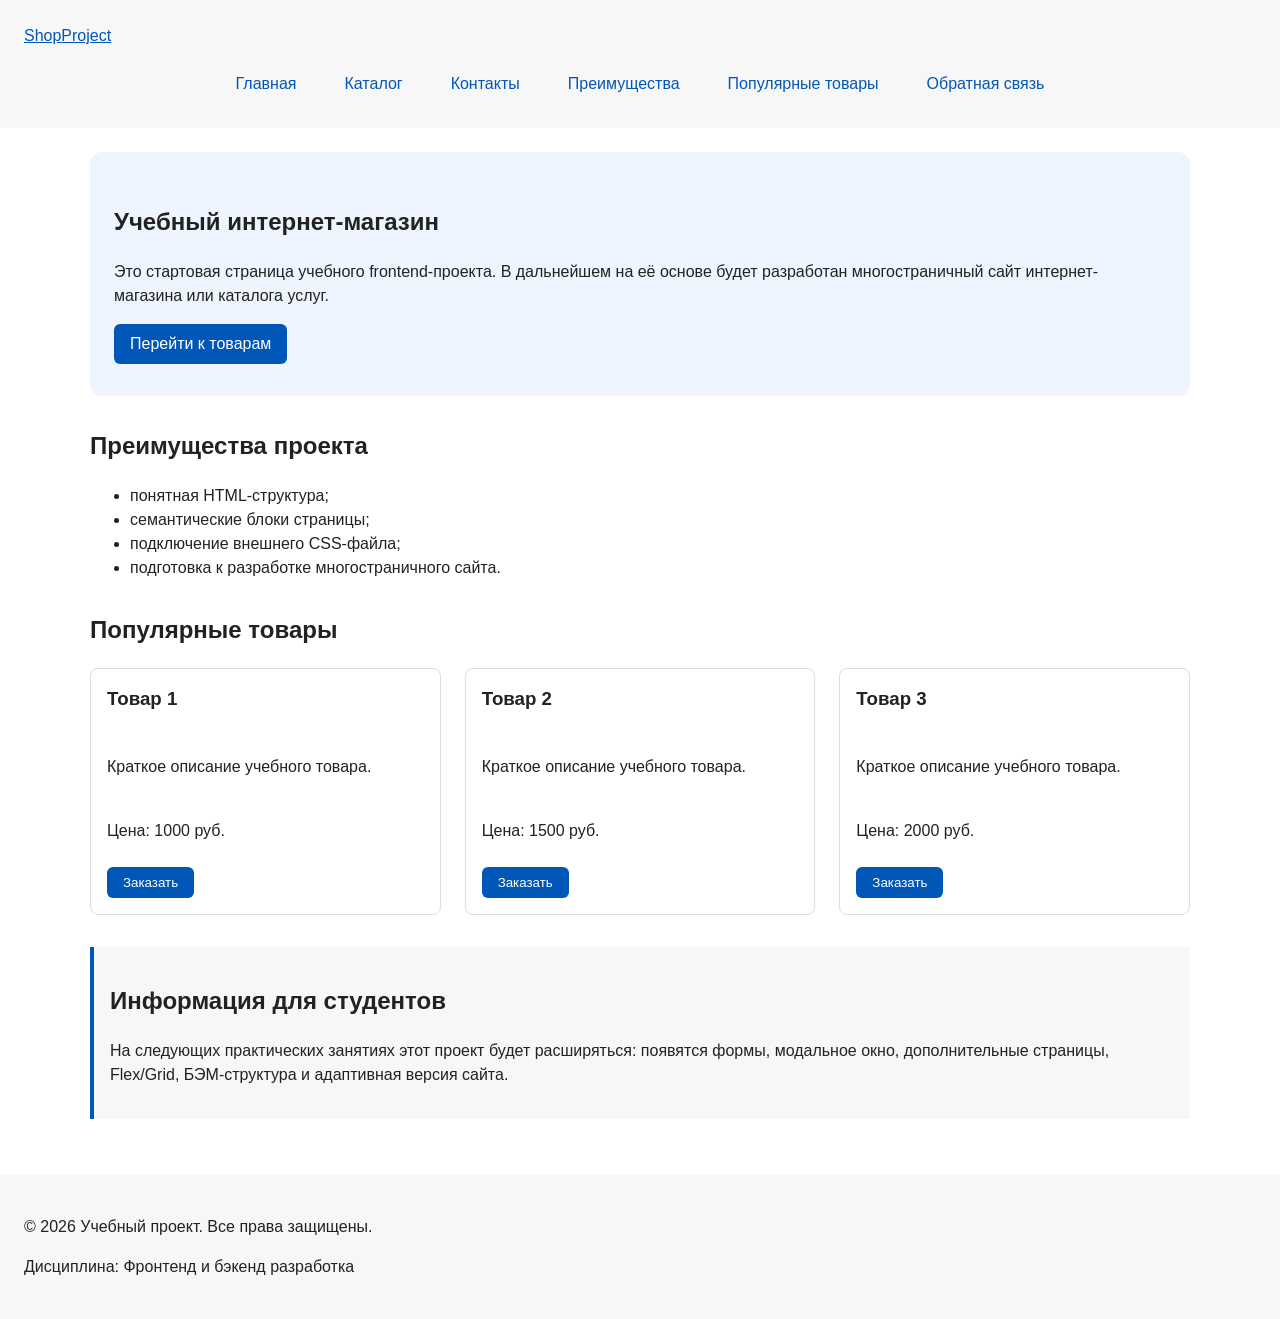
<file: index.html>
<!DOCTYPE html>
<html lang="ru">
<head>
  <meta charset="UTF-8">
  <meta name="viewport" content="width=device-width, initial-scale=1.0">
  <title>Учебный интернет-магазин</title>
  <link rel="stylesheet" href="css/style.css">
  <script src="js/main.js" defer></script>
</head>
<body>
  <header>
  <div class="site-header">
    <a class="site-logo" href="index.html">ShopProject</a>

    <nav class="site-nav" aria-label="Основная навигация">
  <ul class="site-nav__list">
    <li><a href="index.html">Главная</a></li>
    <li><a href="catalog.html">Каталог</a></li>
    <li><a href="contacts.html">Контакты</a></li>
    <li><a href="index.html#advantages">Преимущества</a></li>
    <li><a href="index.html#popular">Популярные товары</a></li>
    <li><a href="index.html#contacts">Обратная связь</a></li>
  </ul>
</nav>
  </div>
</header>
<main>
  <!-- Основное содержимое страницы -->
   <section class="hero">
  <h1>Учебный интернет-магазин</h1>
  <p>
    Это стартовая страница учебного frontend-проекта.
    В дальнейшем на её основе будет разработан многостраничный сайт
    интернет-магазина или каталога услуг.
  </p>
  <a class="button" href="#popular">Перейти к товарам</a>
</section>
<section class="section" id="advantages">
  <h2>Преимущества проекта</h2>

  <ul class="advantages-list">
    <li>понятная HTML-структура;</li>
    <li>семантические блоки страницы;</li>
    <li>подключение внешнего CSS-файла;</li>
    <li>подготовка к разработке многостраничного сайта.</li>
  </ul>
</section>
<section class="section" id="popular">
  <h2>Популярные товары</h2>

  <div class="products-grid">
    <article class="product-card">
      <h3>Товар 1</h3>
      <p>Краткое описание учебного товара.</p>
      <p>Цена: 1000 руб.</p>
      <button class="button product-card__button" type="button" data-product="Товар 1">
        Заказать
      </button>
    </article>

    <article class="product-card">
      <h3>Товар 2</h3>
      <p>Краткое описание учебного товара.</p>
      <p>Цена: 1500 руб.</p>
      <button class="button product-card__button" type="button" data-product="Товар 2">
        Заказать
      </button>
    </article>

    <article class="product-card">
      <h3>Товар 3</h3>
      <p>Краткое описание учебного товара.</p>
      <p>Цена: 2000 руб.</p>
      <button class="button product-card__button" type="button" data-product="Товар 3">
        Заказать
      </button>
    </article>
  </div>
</section>

<aside class="aside-info">
  <h2>Информация для студентов</h2>
  <p>
    На следующих практических занятиях этот проект будет расширяться:
    появятся формы, модальное окно, дополнительные страницы, Flex/Grid,
    БЭМ-структура и адаптивная версия сайта.
  </p>
</aside>
</main>


  <footer id="contacts">
    <p>&copy; 2026 Учебный проект. Все права защищены.</p>
    <p>Дисциплина: Фронтенд и бэкенд разработка</p>
  </footer>
  <dialog class="order-dialog" id="order-dialog" aria-labelledby="order-dialog-title">
  <h2 id="order-dialog-title">Оформление заявки</h2>

  <form class="order-form" id="order-form" action="#" method="post" novalidate>
    <input id="selected-product" name="selected-product" type="hidden">

    <div class="form-field">
      <label for="order-name">Имя</label>
      <input
        id="order-name"
        name="name"
        type="text"
        placeholder="Введите ваше имя"
        minlength="2"
        autocomplete="given-name"
        required
      >
    </div>

    <div class="form-field">
      <label for="order-email">E-mail</label>
      <input
        id="order-email"
        name="email"
        type="email"
        placeholder="example@mail.ru"
        autocomplete="email"
        required
      >
    </div>

    <div class="form-field">
      <label for="order-phone">Телефон</label>
      <input
        id="order-phone"
        name="phone"
        type="tel"
        inputmode="tel"
        placeholder="+7 (900) 000-00-00"
        pattern="^\+7 \(\d{3}\) \d{3}-\d{2}-\d{2}$"
        required
      >
      <small>Формат: +7 (900) 000-00-00</small>
    </div>

    <div class="form-field">
      <label for="order-date">Дата связи</label>
      <input
        id="order-date"
        name="date"
        type="date"
      >
    </div>

    <div class="form-field">
      <label for="order-topic">Тема заявки</label>
      <select id="order-topic" name="topic" required>
        <option value="">Выберите тему</option>
        <option value="product">Заказ товара</option>
        <option value="consultation">Консультация</option>
        <option value="delivery">Доставка</option>
      </select>
    </div>

    <div class="form-field">
      <label for="order-comment">Комментарий</label>
      <textarea
        id="order-comment"
        name="comment"
        rows="4"
        placeholder="Укажите дополнительную информацию"
      ></textarea>
    </div>

    <div class="form-field form-field--checkbox">
      <label>
        <input
          id="order-agreement"
          name="agreement"
          type="checkbox"
          required
        >
        Я согласен на обработку данных
      </label>
    </div>

    <div class="form-actions">
      <button type="button" id="close-order-dialog">Закрыть</button>
      <button type="submit">Отправить заявку</button>
    </div>
  </form>
</dialog>

<p class="success-message" id="success-message" hidden>
  Форма успешно отправлена!
</p>

</body>
</html>
</file>
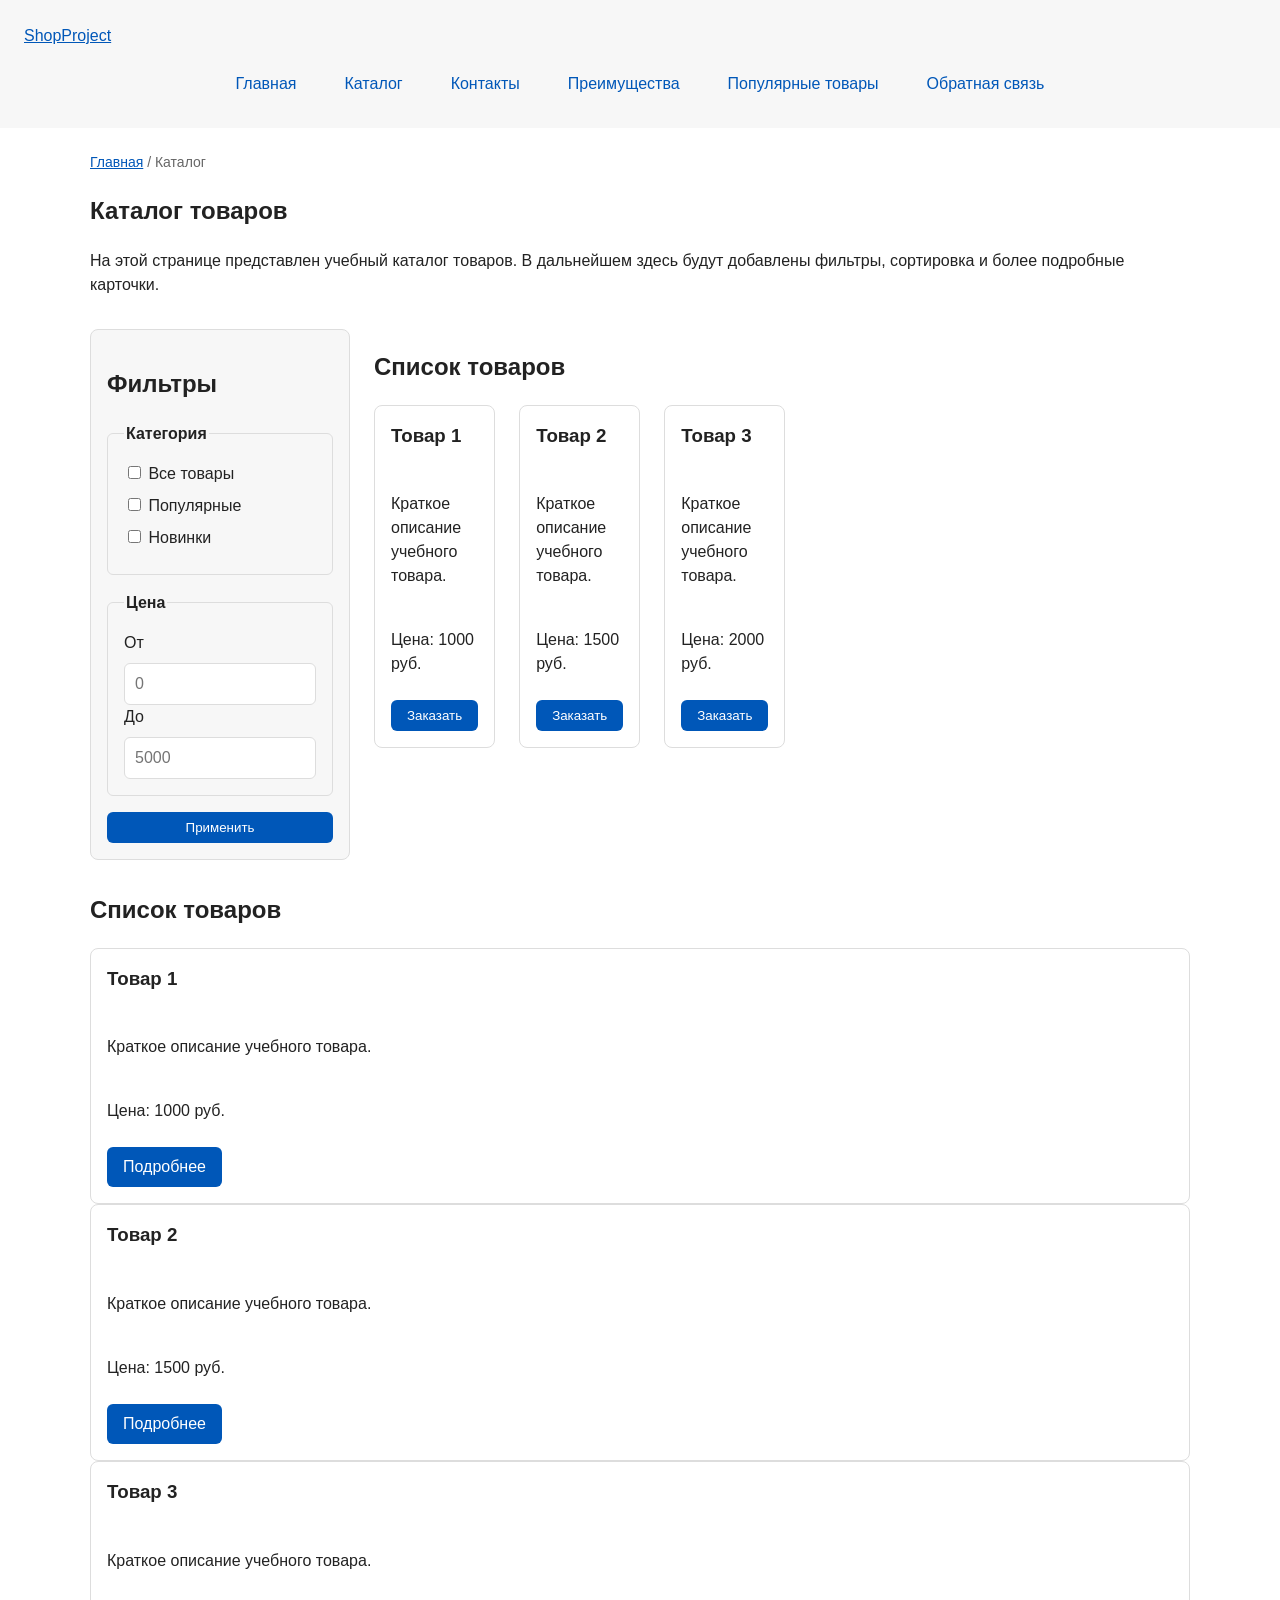
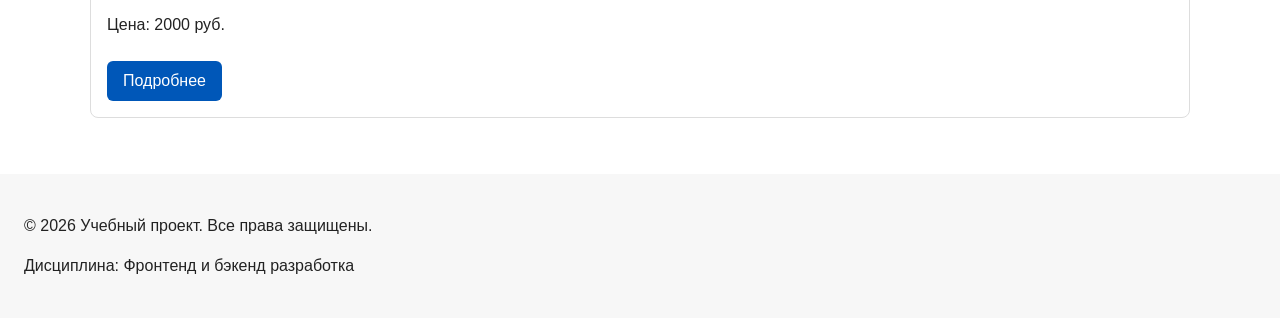
<file: catalog.html>
<!DOCTYPE html>
<html lang="ru">
<head>
  <meta charset="UTF-8">
  <meta name="viewport" content="width=device-width, initial-scale=1.0">
  <meta name="description" content="Каталог товаров учебного интернет-магазина.">
  <title>Каталог товаров — Учебный интернет-магазин</title>
  <link rel="stylesheet" href="css/style.css">
</head>
<body>
  <header>
    <div class="site-header">
      <a class="site-logo" href="index.html">ShopProject</a>

      <nav class="site-nav" aria-label="Основная навигация">
        <ul class="site-nav__list">
          <li><a href="index.html">Главная</a></li>
          <li><a href="catalog.html">Каталог</a></li>
          <li><a href="contacts.html">Контакты</a></li>
          <li><a href="index.html#advantages">Преимущества</a></li>
          <li><a href="index.html#popular">Популярные товары</a></li>
          <li><a href="index.html#contacts">Обратная связь</a></li>
        </ul>
      </nav>
    </div>
  </header>

  <main>
    <nav class="breadcrumbs" aria-label="Хлебные крошки">
      <a href="index.html">Главная</a>
      <span>Каталог</span>
    </nav>

    <section class="section">
      <h1>Каталог товаров</h1>
      <p>
        На этой странице представлен учебный каталог товаров.
        В дальнейшем здесь будут добавлены фильтры, сортировка и более
        подробные карточки.
      </p>
    </section>
    <section class="catalog-layout">
        <aside class="catalog-filters">
            <h2>Фильтры</h2>

            <form class="filters-form" action="#" method="get">
            <fieldset>
                <legend>Категория</legend>

                <label>
                <input type="checkbox" name="category" value="all">
                Все товары
                </label>

                <label>
                <input type="checkbox" name="category" value="popular">
                Популярные
                </label>

                <label>
                <input type="checkbox" name="category" value="new">
                Новинки
                </label>
            </fieldset>

            <fieldset>
                <legend>Цена</legend>

                <label for="price-from">От</label>
                <input id="price-from" name="price-from" type="number" min="0" placeholder="0">

                <label for="price-to">До</label>
                <input id="price-to" name="price-to" type="number" min="0" placeholder="5000">
            </fieldset>

            <button class="button" type="submit">Применить</button>
            </form>
        </aside>

        <section class="catalog-products">
            <h2>Список товаров</h2>

            <div class="products-grid">
            <div class="products-grid">
    <article class="product-card">
      <h3>Товар 1</h3>
      <p>Краткое описание учебного товара.</p>
      <p>Цена: 1000 руб.</p>
      <button class="button product-card__button" type="button" data-product="Товар 1">
        Заказать
      </button>
    </article>

    <article class="product-card">
      <h3>Товар 2</h3>
      <p>Краткое описание учебного товара.</p>
      <p>Цена: 1500 руб.</p>
      <button class="button product-card__button" type="button" data-product="Товар 2">
        Заказать
      </button>
    </article>

    <article class="product-card">
      <h3>Товар 3</h3>
      <p>Краткое описание учебного товара.</p>
      <p>Цена: 2000 руб.</p>
      <button class="button product-card__button" type="button" data-product="Товар 3">
        Заказать
      </button>
    </article>
  </div>
            </div>
        </section>
        </section>

    <section class="section">
      <h2>Список товаров</h2>

      <article class="product-card">
        <h3>Товар 1</h3>
        <p>Краткое описание учебного товара.</p>
        <p>Цена: 1000 руб.</p>
        <a class="button" href="index.html#popular">Подробнее</a>
      </article>

      <article class="product-card">
        <h3>Товар 2</h3>
        <p>Краткое описание учебного товара.</p>
        <p>Цена: 1500 руб.</p>
        <a class="button" href="index.html#popular">Подробнее</a>
      </article>

      <article class="product-card">
        <h3>Товар 3</h3>
        <p>Краткое описание учебного товара.</p>
        <p>Цена: 2000 руб.</p>
        <a class="button" href="index.html#popular">Подробнее</a>
      </article>
    </section>
  </main>

  <footer>
    <p>&copy; 2026 Учебный проект. Все права защищены.</p>
    <p>Дисциплина: Фронтенд и бэкенд разработка</p>
  </footer>
</body>
</html>
</file>
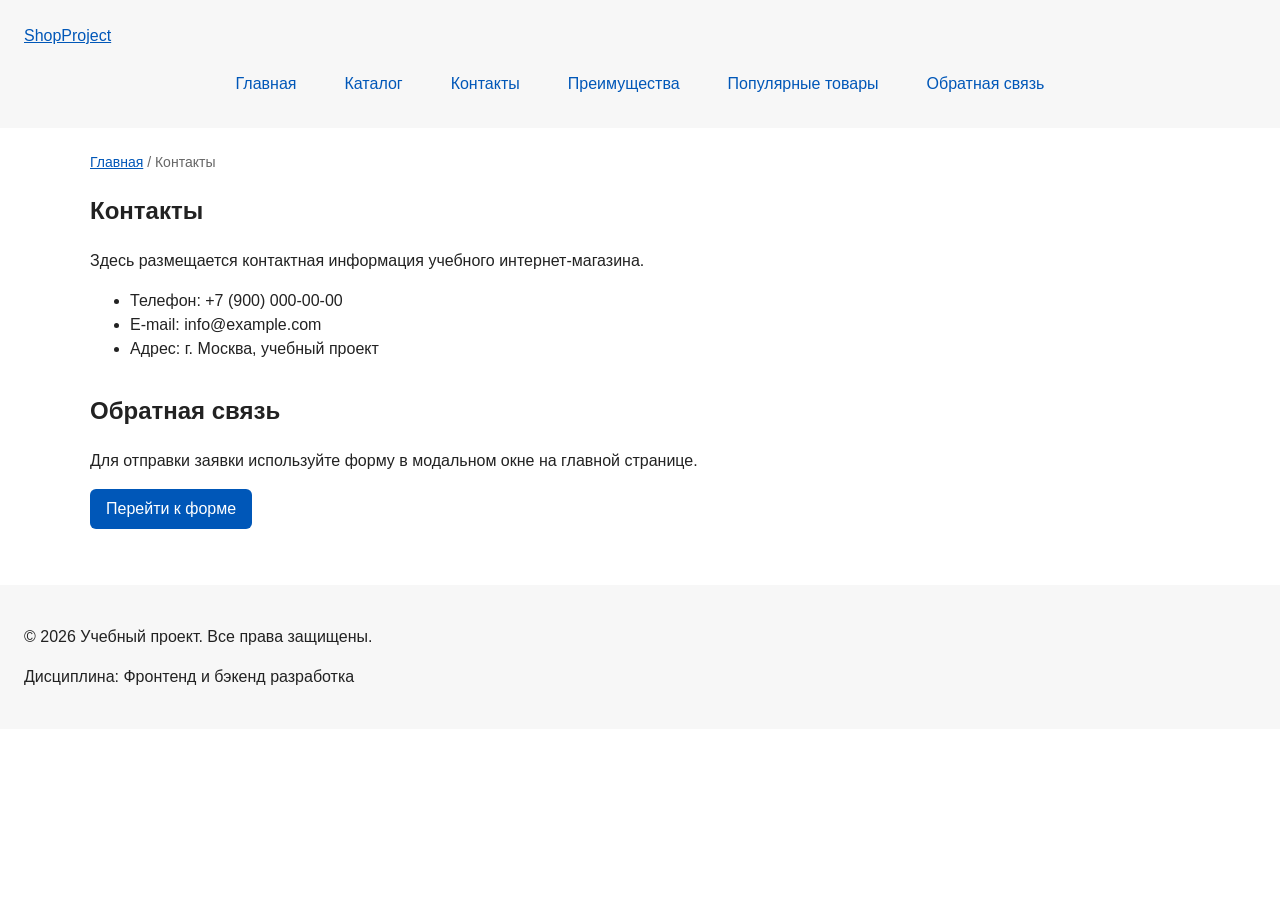
<file: contacts.html>
<!DOCTYPE html>
<html lang="ru">
<head>
  <meta charset="UTF-8">
  <meta name="viewport" content="width=device-width, initial-scale=1.0">
  <meta name="description" content="Контактная информация учебного интернет-магазина.">
  <title>Контакты — Учебный интернет-магазин</title>
  <link rel="stylesheet" href="css/style.css">
</head>
<body>
  <header>
    <div class="site-header">
      <a class="site-logo" href="index.html">ShopProject</a>

      <nav class="site-nav" aria-label="Основная навигация">
        <ul class="site-nav__list">
          <li><a href="index.html">Главная</a></li>
          <li><a href="catalog.html">Каталог</a></li>
          <li><a href="contacts.html">Контакты</a></li>
          <li><a href="index.html#advantages">Преимущества</a></li>
          <li><a href="index.html#popular">Популярные товары</a></li>
          <li><a href="index.html#contacts">Обратная связь</a></li>
        </ul>
      </nav>
    </div>
  </header>

  <main>
    <nav class="breadcrumbs" aria-label="Хлебные крошки">
      <a href="index.html">Главная</a>
      <span>Контакты</span>
    </nav>

    <section class="section">
      <h1>Контакты</h1>
      <p>
        Здесь размещается контактная информация учебного интернет-магазина.
      </p>

      <ul>
        <li>Телефон: +7 (900) 000-00-00</li>
        <li>E-mail: info@example.com</li>
        <li>Адрес: г. Москва, учебный проект</li>
      </ul>
    </section>

    <section class="section" id="feedback">
      <h2>Обратная связь</h2>
      <p>
        Для отправки заявки используйте форму в модальном окне на главной странице.
      </p>
      <a class="button" href="index.html#contacts">Перейти к форме</a>
    </section>
  </main>

  <footer>
    <p>&copy; 2026 Учебный проект. Все права защищены.</p>
    <p>Дисциплина: Фронтенд и бэкенд разработка</p>
  </footer>
</body>
</html>
</file>
<file: css/style.css>
/* ===============================
   1. Переменные проекта
   =============================== */

:root {
  /* Основные цвета проекта */
  --color-bg: #ffffff;
  --color-text: #222222;
  --color-muted: #666666;
  --color-primary: #0057b8;
  --color-primary-dark: #003f86;
  --color-border: #dddddd;
  --color-surface: #f7f7f7;
  --color-surface-accent: #eef5ff;
  --color-danger: #b00020;
  --color-success: #168a2f;
  --color-success-bg: #eefaf0;
  --color-white: #ffffff;

  /* Отступы */
  --space-xs: 4px;
  --space-sm: 8px;
  --space-md: 16px;
  --space-lg: 24px;
  --space-xl: 32px;

  /* Скругления */
  --radius-sm: 6px;
  --radius-md: 8px;
  --radius-lg: 12px;

  /* Размеры */
  --container-width: 1100px;
}

/* ===============================
   2. Базовые стили
   =============================== */

* {
  box-sizing: border-box;
}

body {
  margin: 0;
  font-family: Arial, sans-serif;
  line-height: 1.5;
  color: var(--color-text);
  background-color: var(--color-bg);
}

header,
main,
footer {
  padding: var(--space-lg);
}

header {
  background-color: var(--color-surface);
}

footer {
  background-color: var(--color-surface);
}


/* ===============================
   3. Общие элементы интерфейса
   =============================== */

.site-nav__list {
  display: flex;
  flex-wrap: wrap;
  justify-content: center;
  align-items: center;
  gap: var(--space-md);
  padding: 0;
  margin: var(--space-md) 0 0;
  list-style: none;
}
.site-nav__list a {
  display: inline-block;
  padding: var(--space-sm) var(--space-md);
  color: var(--color-primary);
  text-decoration: none;
  border-radius: var(--radius-sm);
}

.site-nav__list a:hover {
  color: var(--color-white);
  background-color: var(--color-primary);
}

.products-grid {
  display: grid;
  grid-template-columns: repeat(3, 1fr);
  gap: var(--space-lg);
}

a {
  color: var(--color-primary);
}

a:hover {
  color: var(--color-primary-dark);
}

a:focus-visible {
  outline: 2px solid var(--color-primary);
  outline-offset: 3px;
}

.button {
  display: inline-block;
  padding: var(--space-sm) var(--space-md);
  color: var(--color-white);
  background-color: var(--color-primary);
  text-decoration: none;
  border: none;
  border-radius: var(--radius-sm);
  cursor: pointer;
}

.button:hover {
  background-color: var(--color-primary-dark);
}

.button:focus-visible {
  outline: 2px solid var(--color-primary);
  outline-offset: 3px;
}

.button:disabled {
  opacity: 0.6;
  cursor: not-allowed;
}

/* ===============================
   4. Компоненты страницы
   =============================== */

.hero {
  max-width: var(--container-width);
  margin: 0 auto var(--space-xl);
  padding: var(--space-xl) var(--space-lg);
  background-color: var(--color-surface-accent);
  border-radius: var(--radius-lg);
}

.section {
  max-width: var(--container-width);
  margin: 0 auto var(--space-xl);
}

.section h2 {
  margin-top: 0;
}

.product-card {
  display: flex;
  flex-direction: column;
  gap: var(--space-sm);
  margin-bottom: 0;
  padding: var(--space-md);
  border: 1px solid var(--color-border);
  border-radius: var(--radius-md);
  background-color: var(--color-bg);
}

.product-card .button {
  margin-top: auto;
  align-self: flex-start;
}


.product-card:hover {
  border-color: var(--color-primary);
}

.product-card h3 {
  margin-top: 0;
}

.aside-info {
  max-width: var(--container-width);
  margin: 0 auto var(--space-xl);
  padding: var(--space-md);
  border-left: 4px solid var(--color-primary);
  background-color: var(--color-surface);
}


/* ===============================
   5. Форма и модальное окно
   =============================== */

.order-dialog {
  width: min(100% - 32px, 560px);
  padding: var(--space-lg);
  border: none;
  border-radius: var(--radius-lg);
}

.order-dialog::backdrop {
  background-color: rgba(0, 0, 0, 0.5);
}

.form-field {
  margin-bottom: var(--space-md);
}

.form-field label {
  display: block;
  margin-bottom: var(--space-xs);
}

.form-field input,
.form-field select,
.form-field textarea {
  width: 100%;
  padding: 10px 12px;
  border: 1px solid var(--color-border);
  border-radius: var(--radius-sm);
  font: inherit;
}

.form-field input[type="checkbox"] {
  width: auto;
}

.form-field small {
  display: block;
  margin-top: var(--space-xs);
  color: var(--color-muted);
}

.form-field input:hover,
.form-field select:hover,
.form-field textarea:hover {
  border-color: var(--color-primary);
}

.form-field input:focus-visible,
.form-field select:focus-visible,
.form-field textarea:focus-visible,
.form-actions button:focus-visible {
  outline: 2px solid var(--color-primary);
  outline-offset: 3px;
}

[aria-invalid="true"] {
  border-color: var(--color-danger);
}

.success-message {
  max-width: var(--container-width);
  margin: var(--space-lg) auto;
  padding: var(--space-md);
  border-left: 4px solid var(--color-success);
  background-color: var(--color-success-bg);
}

.breadcrumbs {
  max-width: var(--container-width);
  margin: 0 auto var(--space-md);
  font-size: 14px;
  color: var(--color-muted);
}

.breadcrumbs a {
  color: var(--color-primary);
}

.breadcrumbs span::before {
  content: " / ";
  color: var(--color-muted);
}

html {
  scroll-behavior: smooth;
}

:target {
  outline: 2px dashed var(--color-primary);
  outline-offset: 4px;
}

.catalog-layout {
  max-width: var(--container-width);
  margin: 0 auto var(--space-xl);
  display: grid;
  grid-template-columns: 260px 1fr;
  grid-template-areas: "filters products";
  gap: var(--space-lg);
}

.catalog-filters {
  grid-area: filters;
  padding: var(--space-md);
  border: 1px solid var(--color-border);
  border-radius: var(--radius-md);
  background-color: var(--color-surface);
}

.catalog-products {
  grid-area: products;
}
.filters-form {
  display: grid;
  gap: var(--space-md);
}

.filters-form fieldset {
  margin: 0;
  padding: var(--space-md);
  border: 1px solid var(--color-border);
  border-radius: var(--radius-sm);
}

.filters-form legend {
  font-weight: 700;
}

.filters-form label {
  display: block;
  margin-bottom: var(--space-sm);
}

.filters-form input[type="number"] {
  width: 100%;
  padding: 8px 10px;
  border: 1px solid var(--color-border);
  border-radius: var(--radius-sm);
  font: inherit;
}
</file>
